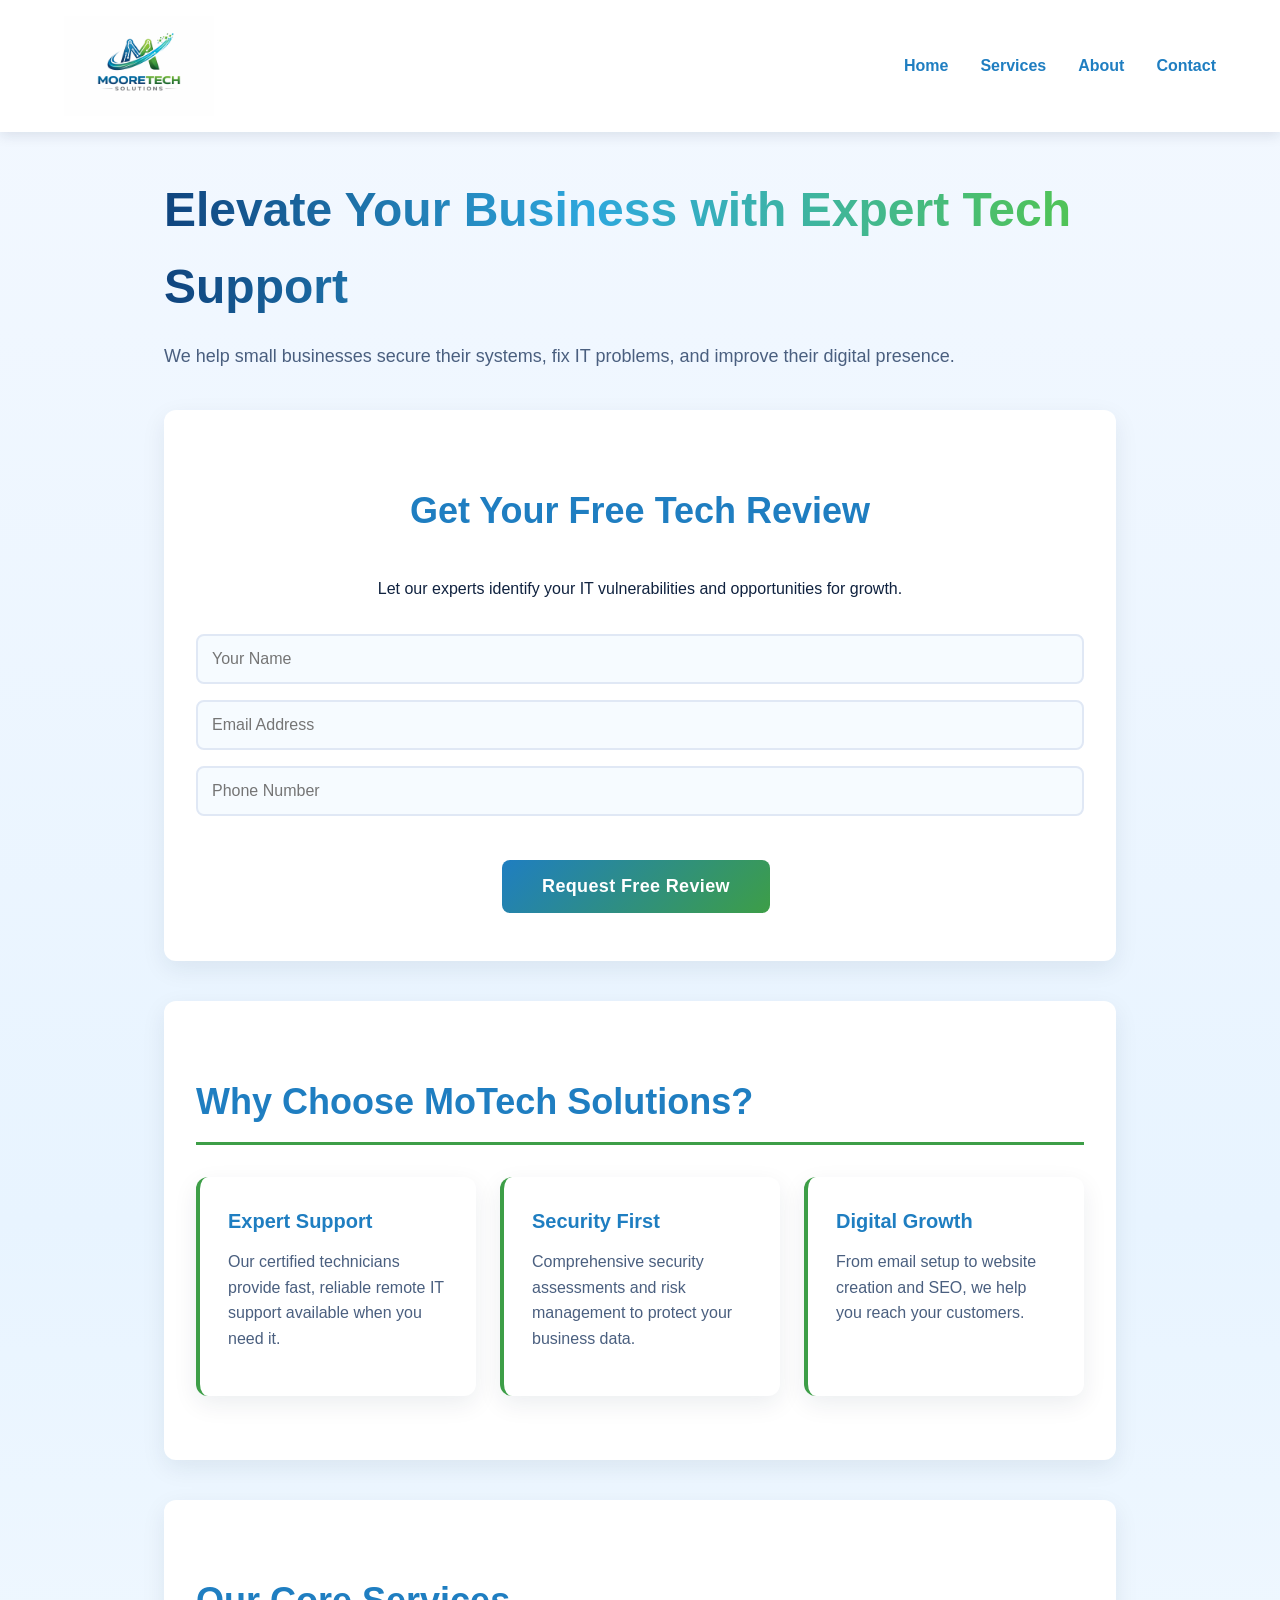
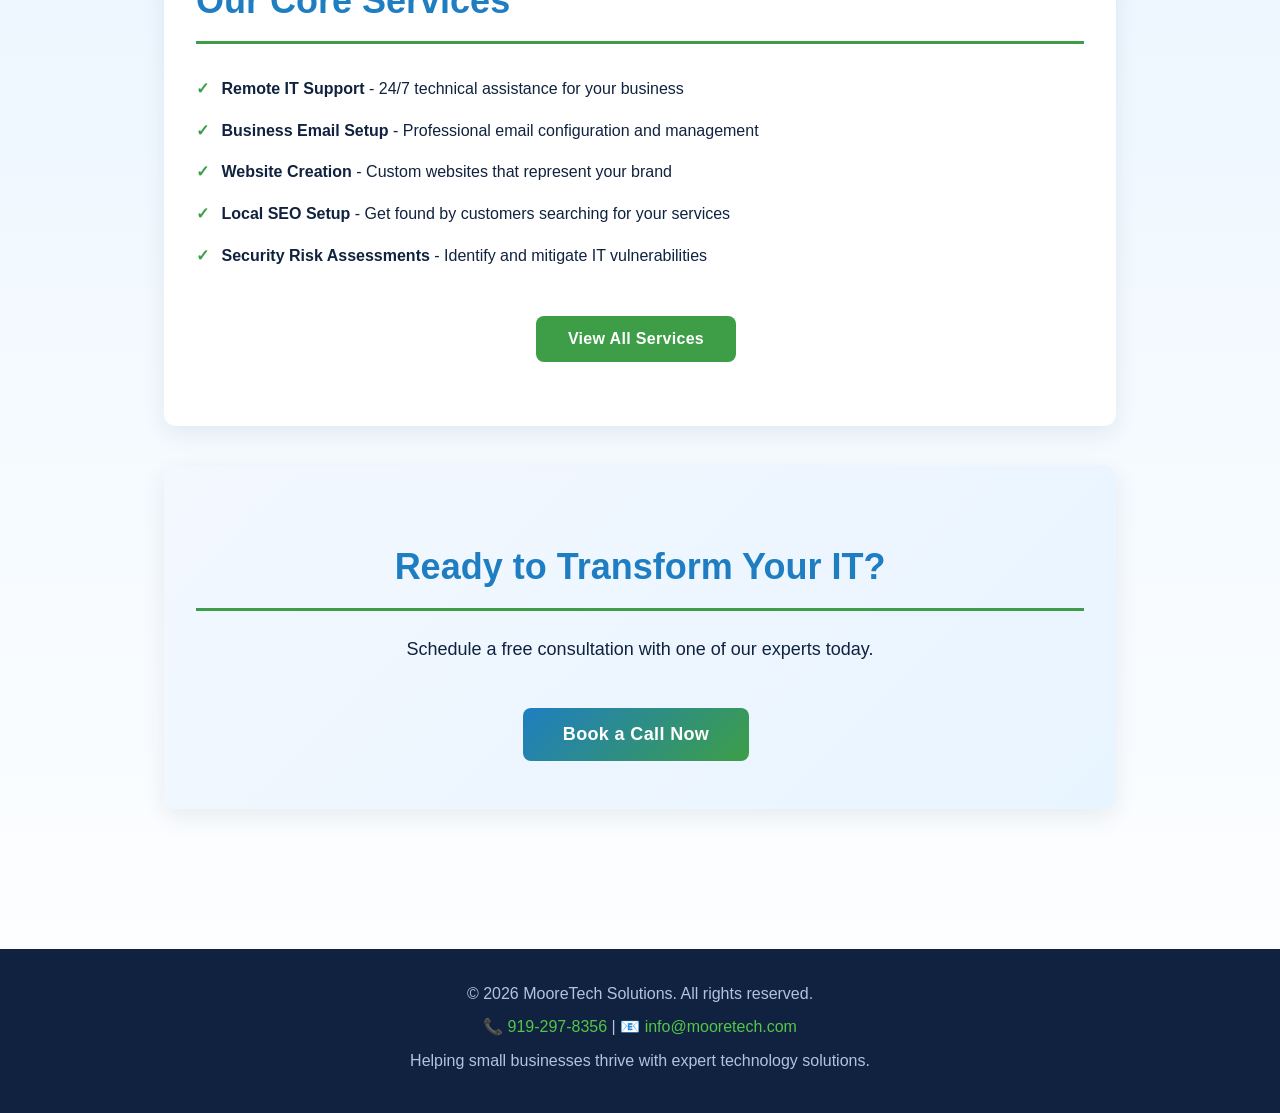
<file: Mooretech/index.html>
<!DOCTYPE html>
<html lang="en">
<head>
    <meta charset="UTF-8">
    <meta name="viewport" content="width=device-width, initial-scale=1.0">
    <title>MooreTech Solutions - IT Support & Tech Services</title>
    <link rel="stylesheet" href="css/style.css">
</head>
<body>
    <header>
        <div class="header-content">
            <img src="images/file_000000002c64722f84cebe42f6038b32.png" alt="MooreTech Solutions Logo" style="height: 100px; margin-right: 16px;">
            <nav>
                <a href="index.html">Home</a>
                <a href="services.html">Services</a>
                <a href="about.html">About</a>
                <a href="contact.html">Contact</a>
            </nav>
        </div>
    </header>

    <div class="container">
        <h1>Elevate Your Business with Expert Tech Support</h1>
        <p style="font-size: 18px; color: #4a5f7f; margin-bottom: 32px;">We help small businesses secure their systems, fix IT problems, and improve their digital presence.</p>

        <div class="section" style="text-align: center;">
            <h2 style="text-align: center; border: none;">Get Your Free Tech Review</h2>
            <p style="margin-bottom: 24px;">Let our experts identify your IT vulnerabilities and opportunities for growth.</p>
            
            <form action="https://formspree.io/f/yourformid" method="POST">
                <div class="form-group" style="text-align: center;">
                    <input type="text" name="name" placeholder="Your Name" required>
                    <input type="email" name="email" placeholder="Email Address" required>
                    <input type="tel" name="phone" placeholder="Phone Number">
                </div>
                <button type="submit" class="cta-button">Request Free Review</button>
            </form>
        </div>

        <div class="section">
            <h2>Why Choose MoTech Solutions?</h2>
            <div class="service-grid">
                <div class="service-card">
                    <h4>Expert Support</h4>
                    <p>Our certified technicians provide fast, reliable remote IT support available when you need it.</p>
                </div>
                <div class="service-card">
                    <h4>Security First</h4>
                    <p>Comprehensive security assessments and risk management to protect your business data.</p>
                </div>
                <div class="service-card">
                    <h4>Digital Growth</h4>
                    <p>From email setup to website creation and SEO, we help you reach your customers.</p>
                </div>
            </div>
        </div>

        <div class="section">
            <h2>Our Core Services</h2>
            <ul class="feature-list">
                <li><strong>Remote IT Support</strong> - 24/7 technical assistance for your business</li>
                <li><strong>Business Email Setup</strong> - Professional email configuration and management</li>
                <li><strong>Website Creation</strong> - Custom websites that represent your brand</li>
                <li><strong>Local SEO Setup</strong> - Get found by customers searching for your services</li>
                <li><strong>Security Risk Assessments</strong> - Identify and mitigate IT vulnerabilities</li>
            </ul>
            <p style="margin-top: 24px; text-align: center;">
                <a href="services.html"><button>View All Services</button></a>
            </p>
        </div>

        <div class="section" style="text-align: center; background: linear-gradient(135deg, #f3f8ff 0%, #e8f4ff 100%);">
            <h2 style="text-align: center;">Ready to Transform Your IT?</h2>
            <p style="font-size: 18px; margin-bottom: 24px;">Schedule a free consultation with one of our experts today.</p>
            <a href="contact.html"><button class="cta-button">Book a Call Now</button></a>
        </div>
    </div>

    <footer>
        <p>&copy; 2026 MooreTech Solutions. All rights reserved.</p>
        <p>📞 <a href="tel:+19192978356">919-297-8356</a> | 📧 <a href="mailto:info@mooretech.com">info@mooretech.com</a></p>
        <p>Helping small businesses thrive with expert technology solutions.</p>
    </footer>
</body>
</html>
</file>
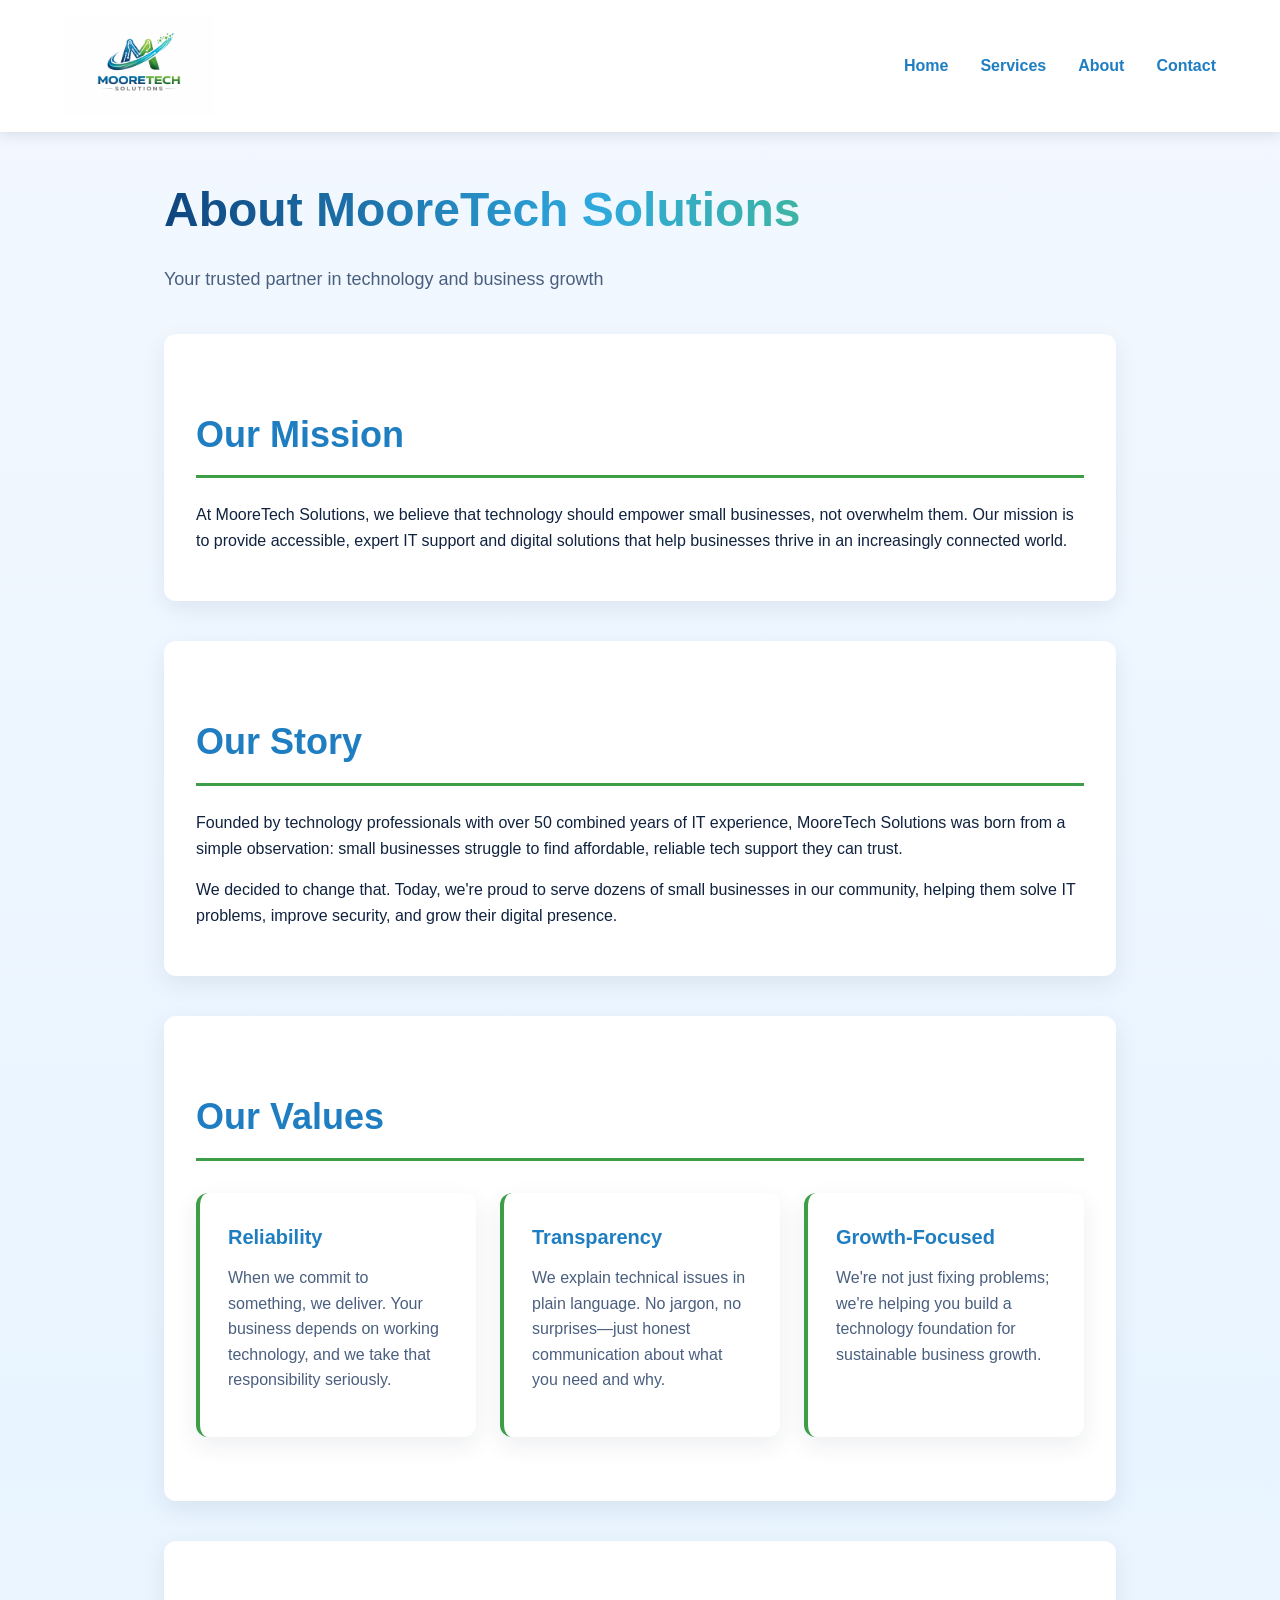
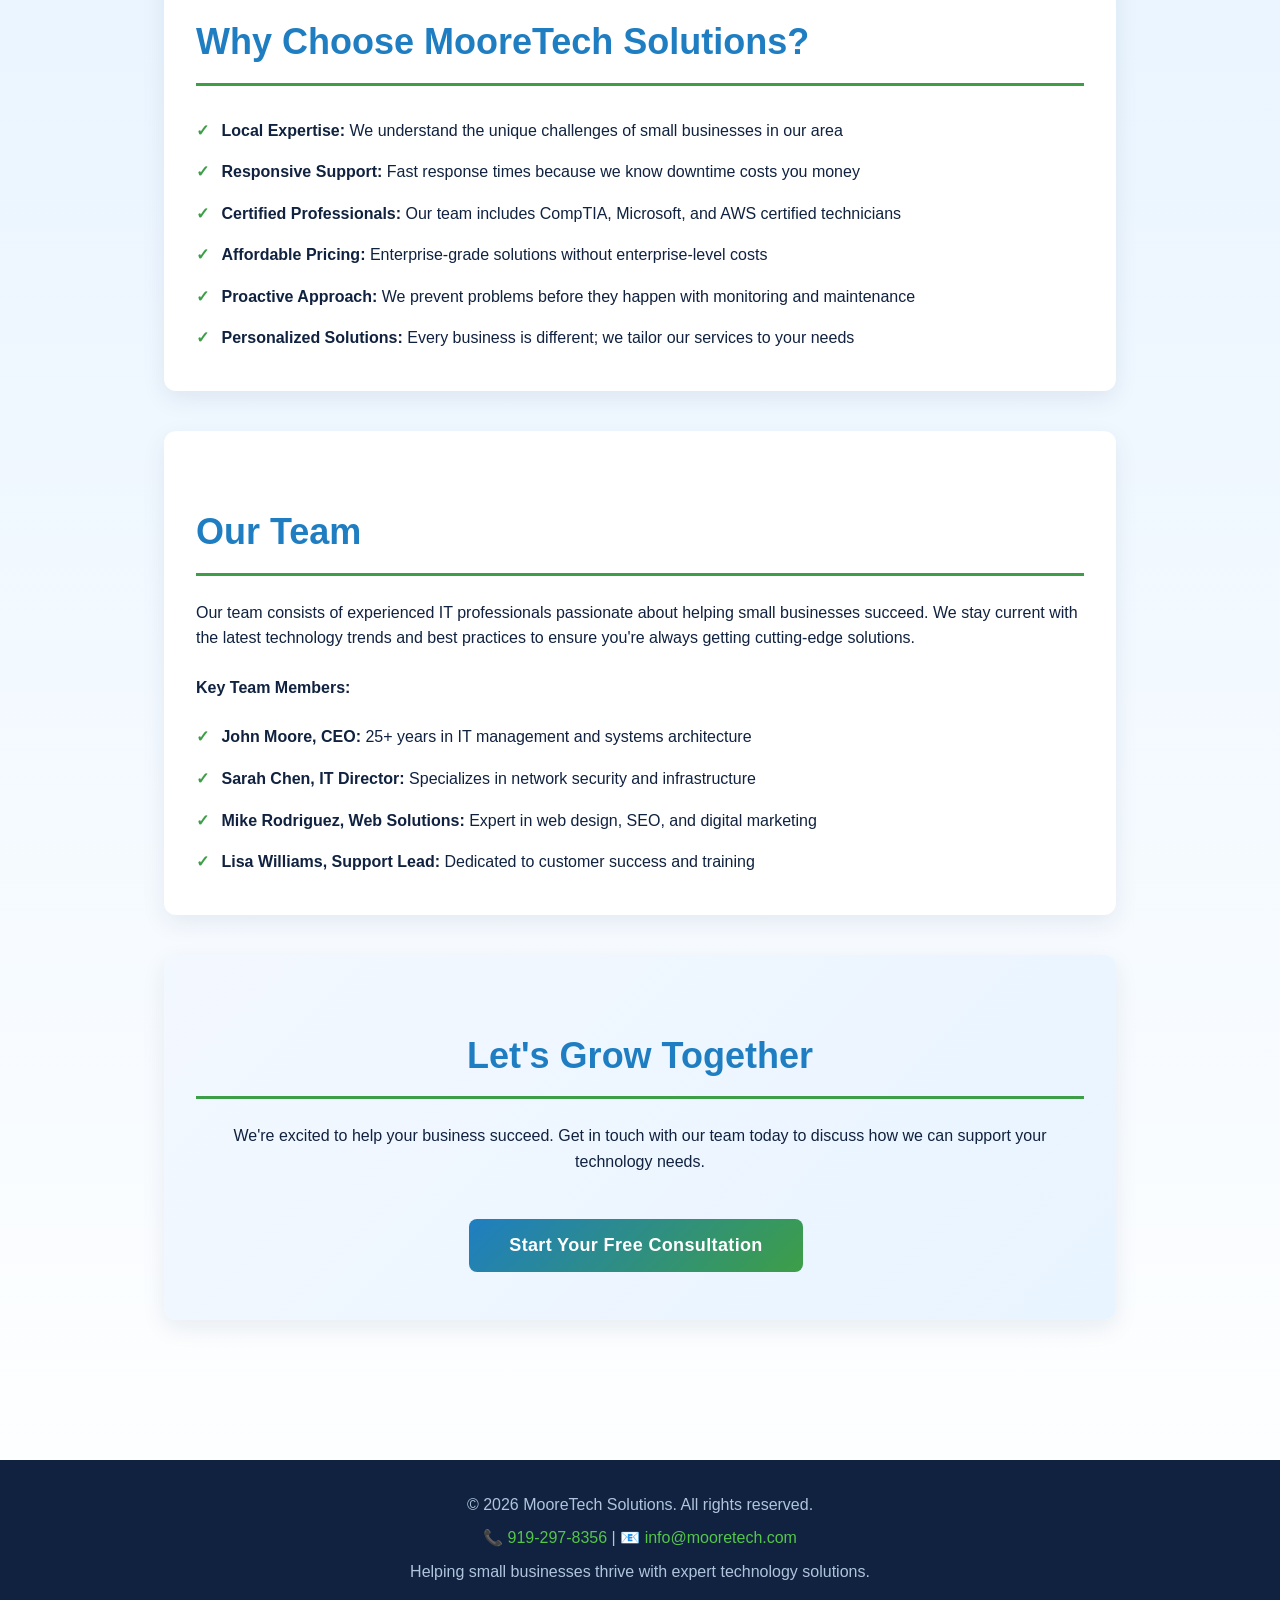
<file: Mooretech/about.html>
<!DOCTYPE html>
<html lang="en">
<head>
    <meta charset="UTF-8">
    <meta name="viewport" content="width=device-width, initial-scale=1.0">
    <title>About - MooreTech Solutions</title>
    <link rel="stylesheet" href="css/style.css">
</head>
<body>
    <header>
        <div class="header-content">
            <img src="images/file_000000002c64722f84cebe42f6038b32.png" alt="MooreTech Solutions Logo" style="height: 100px; margin-right: 16px;">
            <nav>
                <a href="index.html">Home</a>
                <a href="services.html">Services</a>
                <a href="about.html">About</a>
                <a href="contact.html">Contact</a>
            </nav>
        </div>
    </header>

    <div class="container">
        <h1>About MooreTech Solutions</h1>
        <p style="font-size: 18px; color: #4a5f7f; margin-bottom: 32px;">Your trusted partner in technology and business growth</p>

        <div class="section">
            <h2>Our Mission</h2>
            <p>At MooreTech Solutions, we believe that technology should empower small businesses, not overwhelm them. Our mission is to provide accessible, expert IT support and digital solutions that help businesses thrive in an increasingly connected world.</p>
        </div>

        <div class="section">
            <h2>Our Story</h2>
            <p>Founded by technology professionals with over 50 combined years of IT experience, MooreTech Solutions was born from a simple observation: small businesses struggle to find affordable, reliable tech support they can trust.</p>
            <p>We decided to change that. Today, we're proud to serve dozens of small businesses in our community, helping them solve IT problems, improve security, and grow their digital presence.</p>
        </div>

        <div class="section">
            <h2>Our Values</h2>
            <div class="service-grid">
                <div class="service-card">
                    <h4>Reliability</h4>
                    <p>When we commit to something, we deliver. Your business depends on working technology, and we take that responsibility seriously.</p>
                </div>
                <div class="service-card">
                    <h4>Transparency</h4>
                    <p>We explain technical issues in plain language. No jargon, no surprises—just honest communication about what you need and why.</p>
                </div>
                <div class="service-card">
                    <h4>Growth-Focused</h4>
                    <p>We're not just fixing problems; we're helping you build a technology foundation for sustainable business growth.</p>
                </div>
            </div>
        </div>

        <div class="section">
            <h2>Why Choose MooreTech Solutions?</h2>
            <ul class="feature-list">
                <li><strong>Local Expertise:</strong> We understand the unique challenges of small businesses in our area</li>
                <li><strong>Responsive Support:</strong> Fast response times because we know downtime costs you money</li>
                <li><strong>Certified Professionals:</strong> Our team includes CompTIA, Microsoft, and AWS certified technicians</li>
                <li><strong>Affordable Pricing:</strong> Enterprise-grade solutions without enterprise-level costs</li>
                <li><strong>Proactive Approach:</strong> We prevent problems before they happen with monitoring and maintenance</li>
                <li><strong>Personalized Solutions:</strong> Every business is different; we tailor our services to your needs</li>
            </ul>
        </div>

        <div class="section">
            <h2>Our Team</h2>
            <p>Our team consists of experienced IT professionals passionate about helping small businesses succeed. We stay current with the latest technology trends and best practices to ensure you're always getting cutting-edge solutions.</p>
            <p style="margin-top: 24px;"><strong>Key Team Members:</strong></p>
            <ul class="feature-list">
                <li><strong>John Moore, CEO:</strong> 25+ years in IT management and systems architecture</li>
                <li><strong>Sarah Chen, IT Director:</strong> Specializes in network security and infrastructure</li>
                <li><strong>Mike Rodriguez, Web Solutions:</strong> Expert in web design, SEO, and digital marketing</li>
                <li><strong>Lisa Williams, Support Lead:</strong> Dedicated to customer success and training</li>
            </ul>
        </div>

        <div class="section" style="background: linear-gradient(135deg, #f3f8ff 0%, #e8f4ff 100%); text-align: center;">
            <h2 style="text-align: center;">Let's Grow Together</h2>
            <p style="margin-bottom: 24px;">We're excited to help your business succeed. Get in touch with our team today to discuss how we can support your technology needs.</p>
            <a href="contact.html"><button class="cta-button">Start Your Free Consultation</button></a>
        </div>
    </div>

    <footer>
        <p>&copy; 2026 MooreTech Solutions. All rights reserved.</p>
        <p>📞 <a href="tel:+19192978356">919-297-8356</a> | 📧 <a href="mailto:info@mooretech.com">info@mooretech.com</a></p>
        <p>Helping small businesses thrive with expert technology solutions.</p>
    </footer>
</body>
</html>
</file>
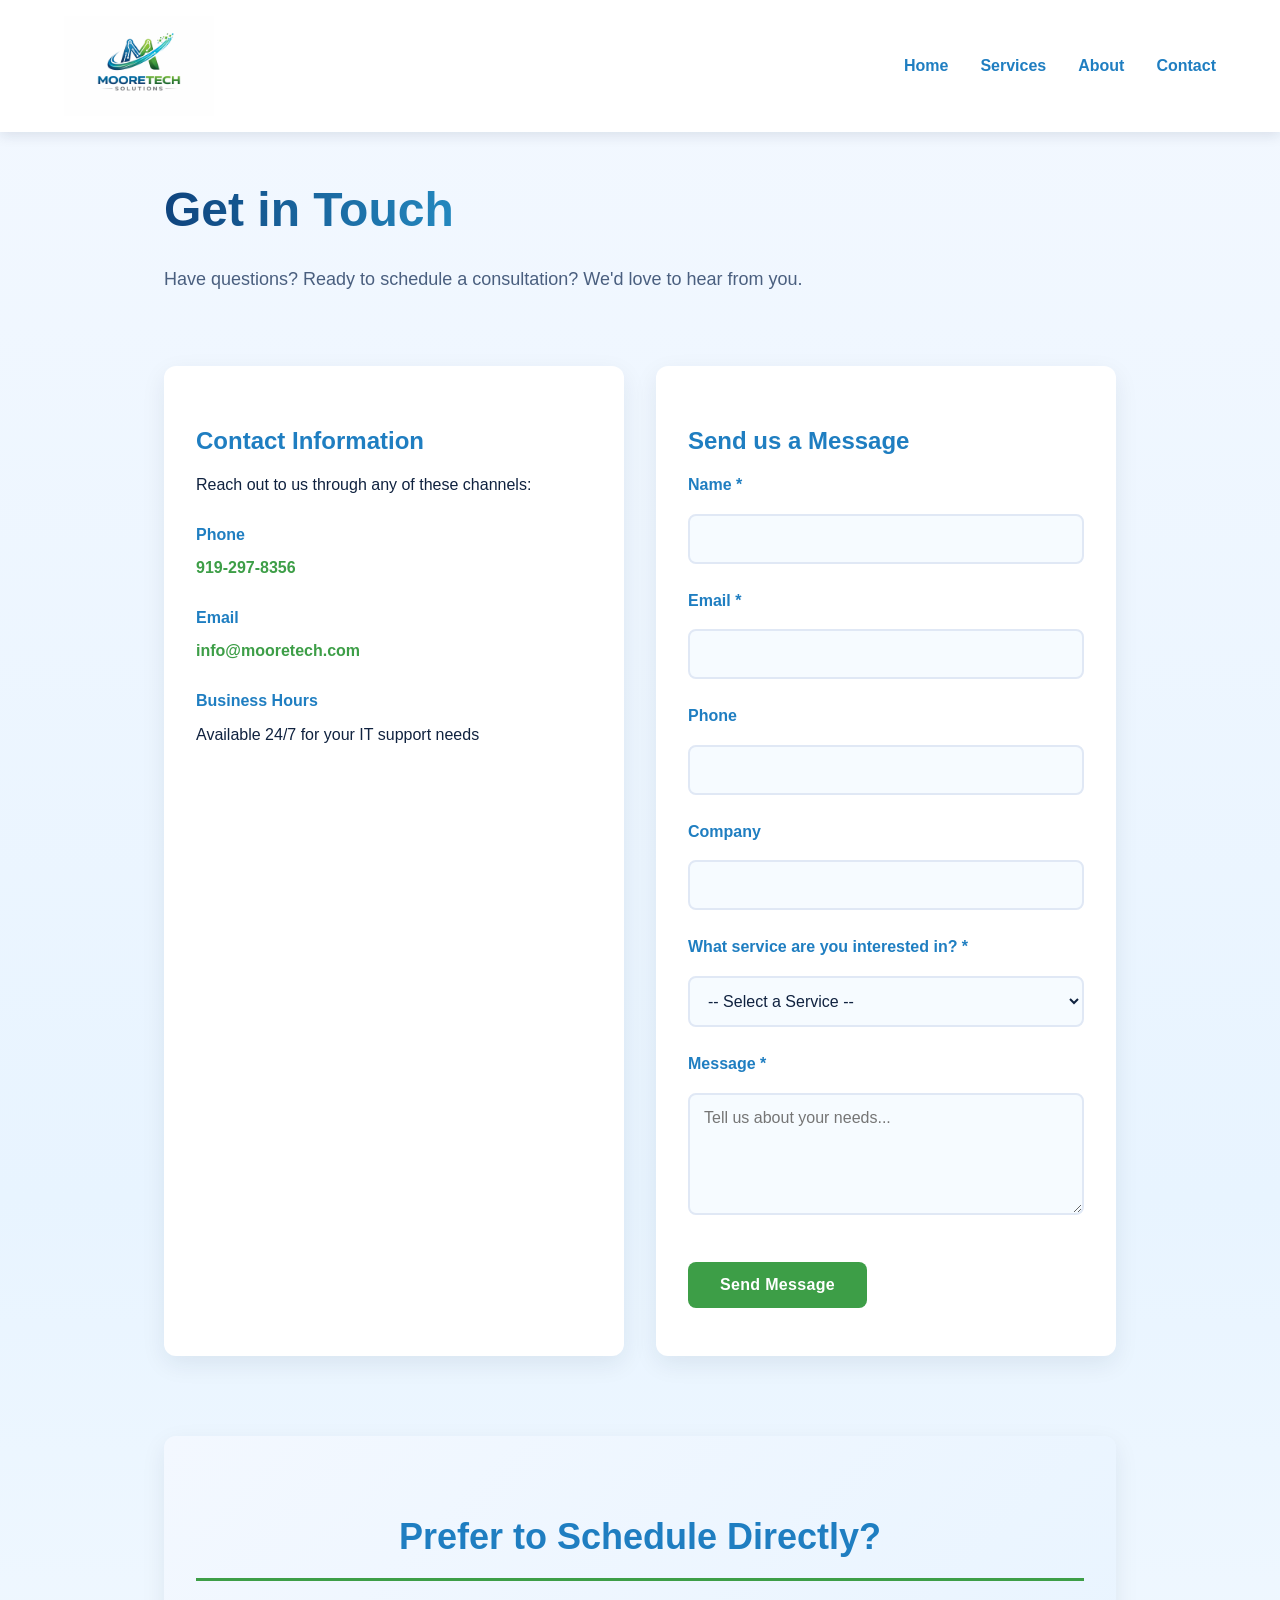
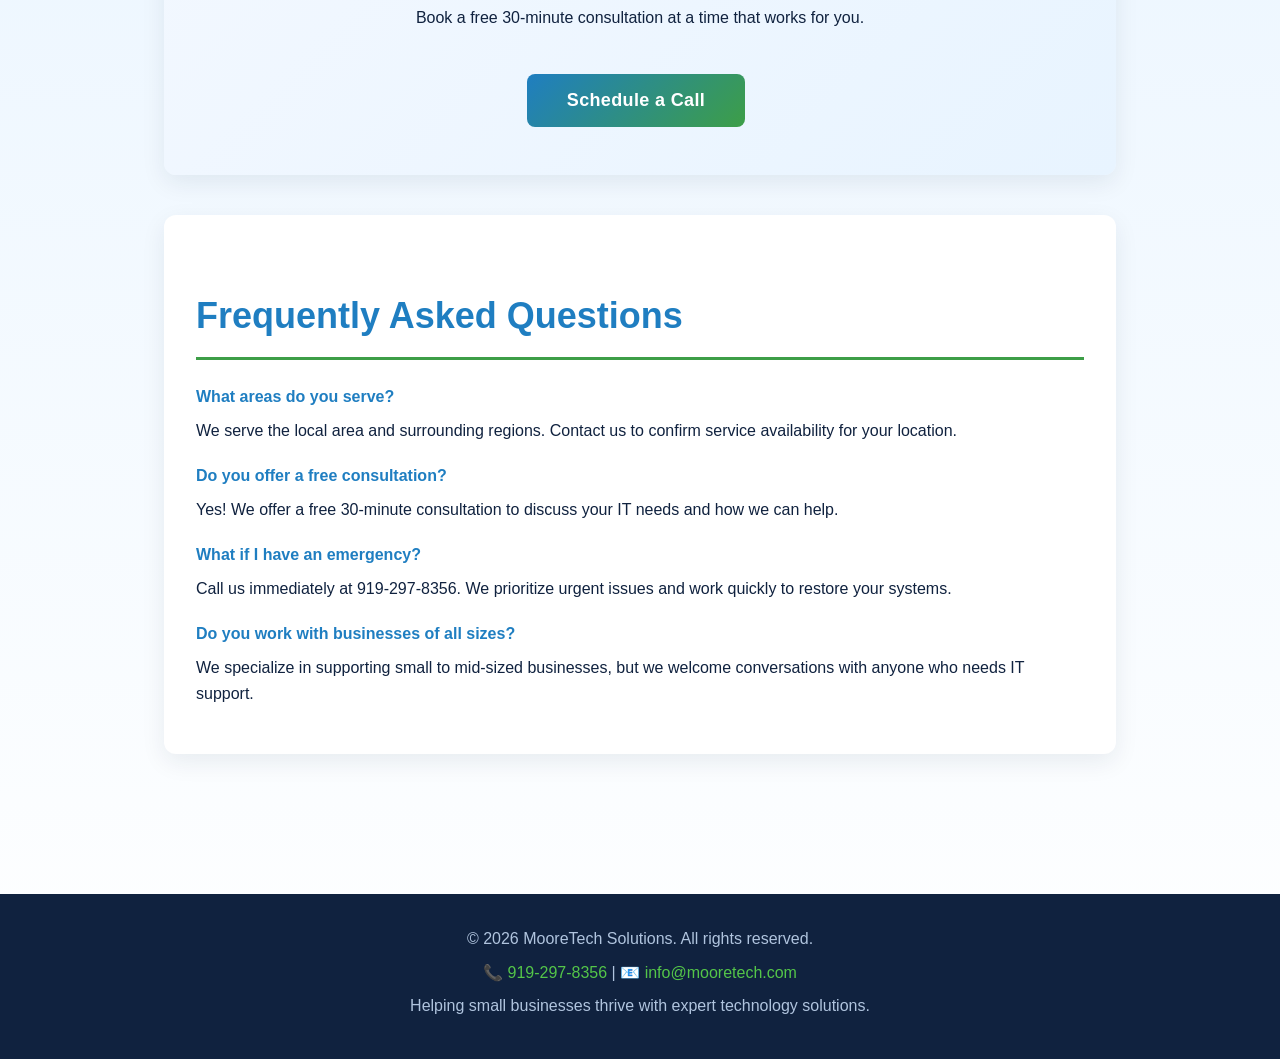
<file: Mooretech/contact.html>
<!DOCTYPE html>
<html lang="en">
<head>
    <meta charset="UTF-8">
    <meta name="viewport" content="width=device-width, initial-scale=1.0">
    <title>Contact - MooreTech Solutions</title>
    <link rel="stylesheet" href="css/style.css">
</head>
<body>
    <header>
        <div class="header-content">
            <img src="images/file_000000002c64722f84cebe42f6038b32.png" alt="MooreTech Solutions Logo" style="height: 100px; margin-right: 16px;">
            <nav>
                <a href="index.html">Home</a>
                <a href="services.html">Services</a>
                <a href="about.html">About</a>
                <a href="contact.html">Contact</a>
            </nav>
        </div>
    </header>

    <div class="container">
        <h1>Get in Touch</h1>
        <p style="font-size: 18px; color: #4a5f7f; margin-bottom: 32px;">Have questions? Ready to schedule a consultation? We'd love to hear from you.</p>

        <div style="display: grid; grid-template-columns: 1fr 1fr; gap: 32px; margin-bottom: 40px;">
            <div class="section">
                <h3>Contact Information</h3>
                <p style="margin-bottom: 24px;">Reach out to us through any of these channels:</p>
                
                <div style="margin-bottom: 24px;">
                    <h4 style="color: #1f7ec1; margin-bottom: 8px;">Phone</h4>
                    <p><a href="tel:+19192978356" style="color: #3d9e47; text-decoration: none; font-weight: 600;">919-297-8356</a></p>
                </div>

                <div style="margin-bottom: 24px;">
                    <h4 style="color: #1f7ec1; margin-bottom: 8px;">Email</h4>
                    <p><a href="mailto:info@mooretech.com" style="color: #3d9e47; text-decoration: none; font-weight: 600;">info@mooretech.com</a></p>
                </div>

                <div style="margin-bottom: 24px;">
                    <h4 style="color: #1f7ec1; margin-bottom: 8px;">Business Hours</h4>
                    <p>Available 24/7 for your IT support needs</p>
                </div>
            </div>

            <div class="section">
                <h3>Send us a Message</h3>
                <form action="https://formspree.io/f/yourformid" method="POST">
                    <div class="form-group">
                        <label for="name">Name *</label>
                        <input type="text" id="name" name="name" required>
                    </div>

                    <div class="form-group">
                        <label for="email">Email *</label>
                        <input type="email" id="email" name="email" required>
                    </div>

                    <div class="form-group">
                        <label for="phone">Phone</label>
                        <input type="tel" id="phone" name="phone">
                    </div>

                    <div class="form-group">
                        <label for="company">Company</label>
                        <input type="text" id="company" name="company">
                    </div>

                    <div class="form-group">
                        <label for="service">What service are you interested in? *</label>
                        <select id="service" name="service" required>
                            <option value="">-- Select a Service --</option>
                            <option value="it-support">Remote IT Support</option>
                            <option value="email">Business Email Setup</option>
                            <option value="website">Website Creation</option>
                            <option value="seo">Local SEO Setup</option>
                            <option value="security">Security Assessment</option>
                            <option value="other">Other / Consulting</option>
                        </select>
                    </div>

                    <div class="form-group">
                        <label for="message">Message *</label>
                        <textarea id="message" name="message" rows="5" placeholder="Tell us about your needs..." required></textarea>
                    </div>

                    <button type="submit">Send Message</button>
                </form>
            </div>
        </div>

        <div class="section" style="background: linear-gradient(135deg, #f3f8ff 0%, #e8f4ff 100%); text-align: center;">
            <h2 style="text-align: center;">Prefer to Schedule Directly?</h2>
            <p style="margin-bottom: 24px;">Book a free 30-minute consultation at a time that works for you.</p>
            <a href="https://calendly.com/YOURCALENDAR" target="_blank"><button class="cta-button">Schedule a Call</button></a>
        </div>

        <div class="section">
            <h2>Frequently Asked Questions</h2>
            
            <h4 style="color: #1f7ec1; margin-top: 20px; margin-bottom: 8px;">What areas do you serve?</h4>
            <p>We serve the local area and surrounding regions. Contact us to confirm service availability for your location.</p>

            <h4 style="color: #1f7ec1; margin-top: 20px; margin-bottom: 8px;">Do you offer a free consultation?</h4>
            <p>Yes! We offer a free 30-minute consultation to discuss your IT needs and how we can help.</p>

            <h4 style="color: #1f7ec1; margin-top: 20px; margin-bottom: 8px;">What if I have an emergency?</h4>
            <p>Call us immediately at 919-297-8356. We prioritize urgent issues and work quickly to restore your systems.</p>

            <h4 style="color: #1f7ec1; margin-top: 20px; margin-bottom: 8px;">Do you work with businesses of all sizes?</h4>
            <p>We specialize in supporting small to mid-sized businesses, but we welcome conversations with anyone who needs IT support.</p>
        </div>
    </div>

    <footer>
        <p>&copy; 2026 MooreTech Solutions. All rights reserved.</p>
        <p>📞 <a href="tel:+19192978356">919-297-8356</a> | 📧 <a href="mailto:info@mooretech.com">info@mooretech.com</a></p>
        <p>Helping small businesses thrive with expert technology solutions.</p>
    </footer>
</body>
</html>
</file>
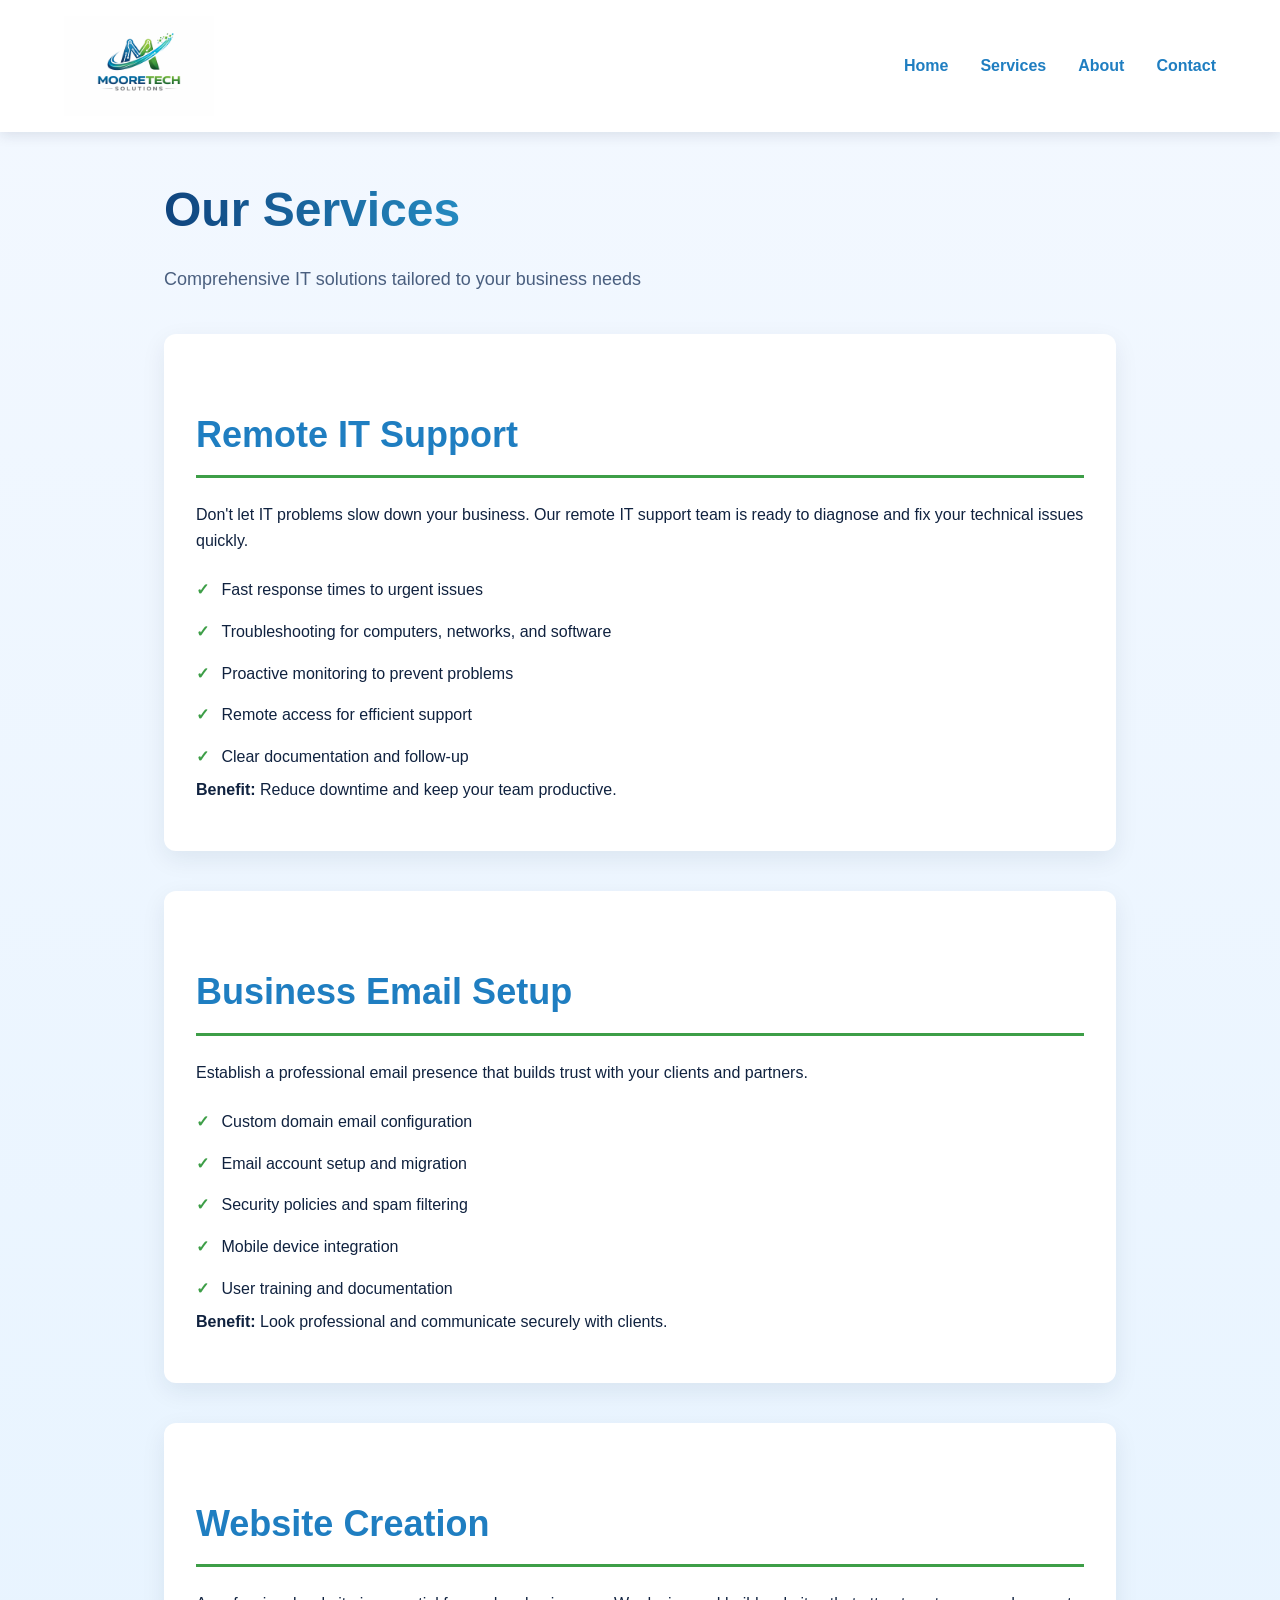
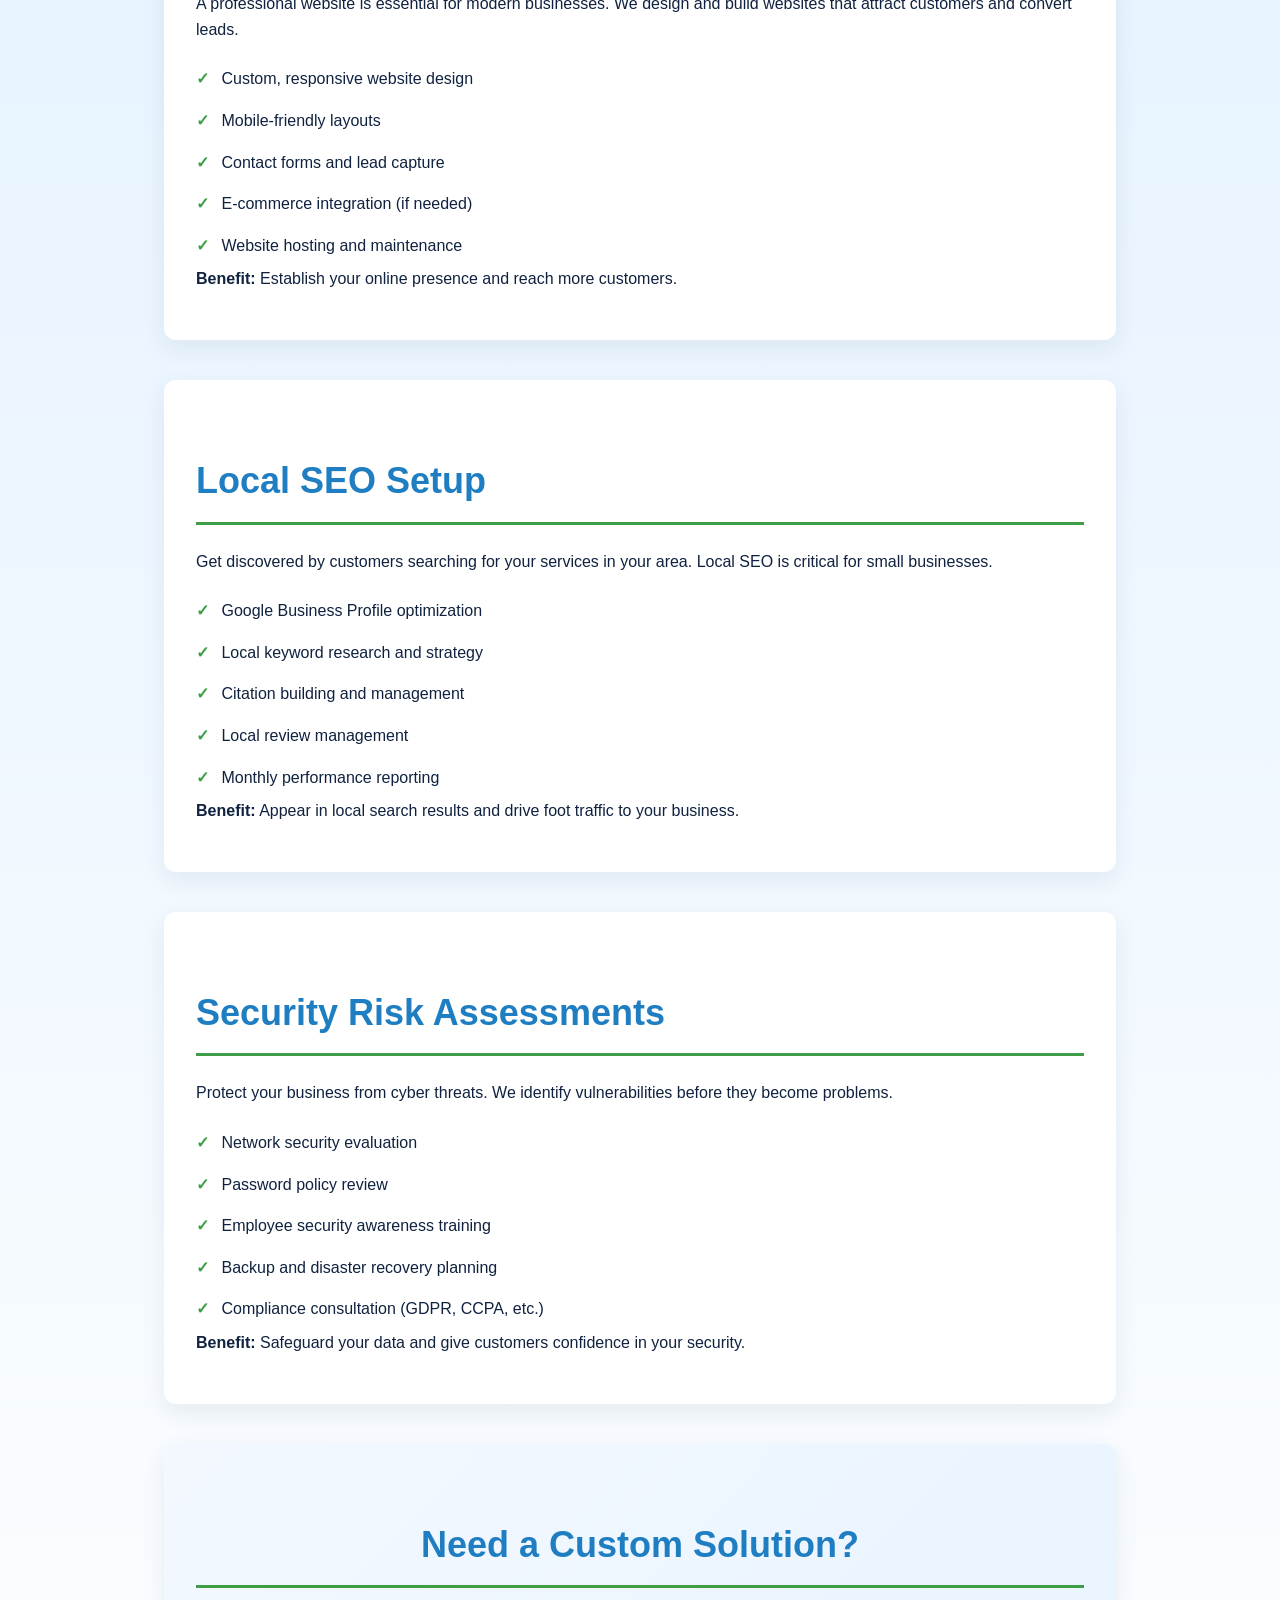
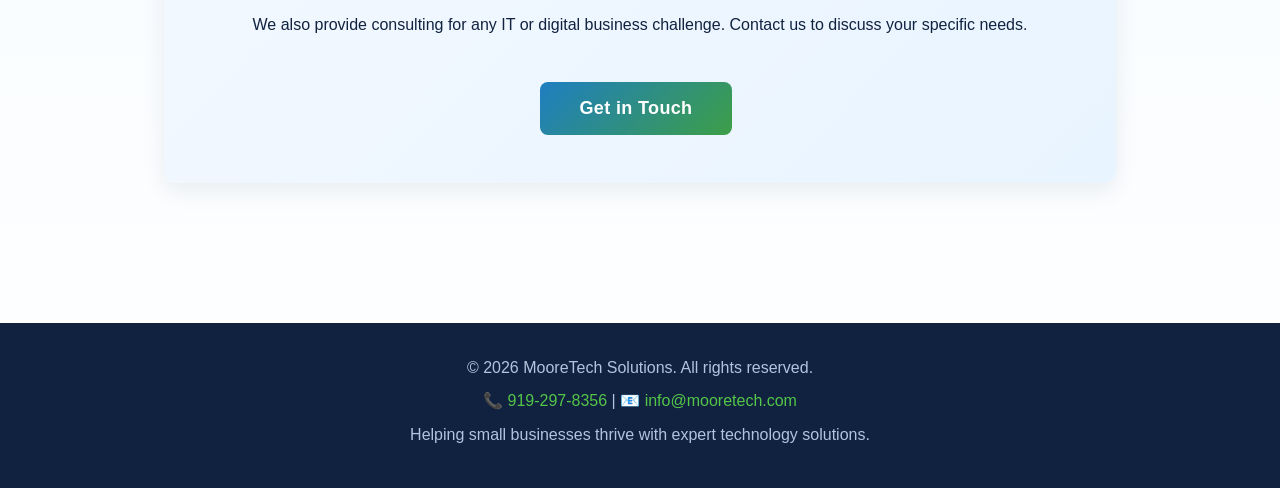
<file: Mooretech/services.html>
<!DOCTYPE html>
<html lang="en">
<head>
    <meta charset="UTF-8">
    <meta name="viewport" content="width=device-width, initial-scale=1.0">
    <title>Services - MooreTech Solutions</title>
    <link rel="stylesheet" href="css/style.css">
</head>
<body>
    <header>
        <div class="header-content">
            <img src="images/file_000000002c64722f84cebe42f6038b32.png" alt="MooreTech Solutions Logo" style="height: 100px; margin-right: 16px;">
            <nav>
                <a href="index.html">Home</a>
                <a href="services.html">Services</a>
                <a href="about.html">About</a>
                <a href="contact.html">Contact</a>
            </nav>
        </div>
    </header>

    <div class="container">
        <h1>Our Services</h1>
        <p style="font-size: 18px; color: #4a5f7f;">Comprehensive IT solutions tailored to your business needs</p>

        <div class="section">
            <h2>Remote IT Support</h2>
            <p>Don't let IT problems slow down your business. Our remote IT support team is ready to diagnose and fix your technical issues quickly.</p>
            <ul class="feature-list">
                <li>Fast response times to urgent issues</li>
                <li>Troubleshooting for computers, networks, and software</li>
                <li>Proactive monitoring to prevent problems</li>
                <li>Remote access for efficient support</li>
                <li>Clear documentation and follow-up</li>
            </ul>
            <p><strong>Benefit:</strong> Reduce downtime and keep your team productive.</p>
        </div>

        <div class="section">
            <h2>Business Email Setup</h2>
            <p>Establish a professional email presence that builds trust with your clients and partners.</p>
            <ul class="feature-list">
                <li>Custom domain email configuration</li>
                <li>Email account setup and migration</li>
                <li>Security policies and spam filtering</li>
                <li>Mobile device integration</li>
                <li>User training and documentation</li>
            </ul>
            <p><strong>Benefit:</strong> Look professional and communicate securely with clients.</p>
        </div>

        <div class="section">
            <h2>Website Creation</h2>
            <p>A professional website is essential for modern businesses. We design and build websites that attract customers and convert leads.</p>
            <ul class="feature-list">
                <li>Custom, responsive website design</li>
                <li>Mobile-friendly layouts</li>
                <li>Contact forms and lead capture</li>
                <li>E-commerce integration (if needed)</li>
                <li>Website hosting and maintenance</li>
            </ul>
            <p><strong>Benefit:</strong> Establish your online presence and reach more customers.</p>
        </div>

        <div class="section">
            <h2>Local SEO Setup</h2>
            <p>Get discovered by customers searching for your services in your area. Local SEO is critical for small businesses.</p>
            <ul class="feature-list">
                <li>Google Business Profile optimization</li>
                <li>Local keyword research and strategy</li>
                <li>Citation building and management</li>
                <li>Local review management</li>
                <li>Monthly performance reporting</li>
            </ul>
            <p><strong>Benefit:</strong> Appear in local search results and drive foot traffic to your business.</p>
        </div>

        <div class="section">
            <h2>Security Risk Assessments</h2>
            <p>Protect your business from cyber threats. We identify vulnerabilities before they become problems.</p>
            <ul class="feature-list">
                <li>Network security evaluation</li>
                <li>Password policy review</li>
                <li>Employee security awareness training</li>
                <li>Backup and disaster recovery planning</li>
                <li>Compliance consultation (GDPR, CCPA, etc.)</li>
            </ul>
            <p><strong>Benefit:</strong> Safeguard your data and give customers confidence in your security.</p>
        </div>

        <div class="section" style="background: linear-gradient(135deg, #f3f8ff 0%, #e8f4ff 100%); text-align: center;">
            <h2 style="text-align: center;">Need a Custom Solution?</h2>
            <p style="margin-bottom: 24px;">We also provide consulting for any IT or digital business challenge. Contact us to discuss your specific needs.</p>
            <a href="contact.html"><button class="cta-button">Get in Touch</button></a>
        </div>
    </div>

    <footer>
        <p>&copy; 2026 MooreTech Solutions. All rights reserved.</p>
        <p>📞 <a href="tel:+19192978356">919-297-8356</a> | 📧 <a href="mailto:info@mooretech.com">info@mooretech.com</a></p>
        <p>Helping small businesses thrive with expert technology solutions.</p>
    </footer>
</body>
</html>
</file>
<file: Mooretech/css/style.css>
* {
  margin: 0;
  padding: 0;
  box-sizing: border-box;
}

body {
  font-family: 'Segoe UI', Tahoma, Geneva, Verdana, sans-serif;
  background: linear-gradient(180deg, #f3f8ff 0%, #e8f4ff 45%, #ffffff 100%);
  color: #10223f;
  line-height: 1.6;
}

header {
  background: #ffffff;
  box-shadow: 0 4px 12px rgba(16, 34, 63, 0.1);
  sticky: top;
  top: 0;
  z-index: 100;
}

.header-content {
  max-width: 1200px;
  margin: 0 auto;
  display: flex;
  justify-content: space-between;
  align-items: center;
  padding: 16px 24px;
}

.logo {
  font-size: 24px;
  font-weight: bold;
  background: linear-gradient(90deg, #0f447e 0%, #2ea8dd 45%, #54c649 100%);
  -webkit-background-clip: text;
  -webkit-text-fill-color: transparent;
  background-clip: text;
}

nav {
  display: flex;
  gap: 32px;
}

nav a {
  text-decoration: none;
  color: #1f7ec1;
  font-weight: 600;
  transition: color 0.3s;
}

nav a:hover {
  color: #3d9e47;
}

.container {
  max-width: 1000px;
  margin: 0 auto;
  padding: 40px 24px;
}

h1 {
  background: linear-gradient(90deg, #0f447e 0%, #2ea8dd 45%, #54c649 100%);
  -webkit-background-clip: text;
  -webkit-text-fill-color: transparent;
  background-clip: text;
  font-size: 48px;
  margin-bottom: 16px;
}

h2 {
  color: #1f7ec1;
  font-size: 36px;
  margin: 40px 0 24px 0;
  border-bottom: 3px solid #3d9e47;
  padding-bottom: 12px;
}

h3 {
  color: #1f7ec1;
  font-size: 24px;
  margin-top: 24px;
  margin-bottom: 12px;
}

p {
  margin-bottom: 16px;
  font-size: 16px;
  color: #10223f;
}

.section {
  margin: 40px 0;
  background: #ffffff;
  padding: 32px;
  border-radius: 12px;
  box-shadow: 0 8px 24px rgba(16, 34, 63, 0.08);
}

.form-group {
  margin-bottom: 16px;
  text-align: left;
}

label {
  display: block;
  margin-bottom: 8px;
  font-weight: 600;
  color: #1f7ec1;
}

input, textarea, select {
  width: 100%;
  padding: 14px;
  margin: 8px 0;
  border: 2px solid #e0e8f5;
  border-radius: 8px;
  font-family: inherit;
  font-size: 16px;
  color: #10223f;
  background: #f6fbff;
  transition: border-color 0.3s;
}

input:focus, textarea:focus, select:focus {
  outline: none;
  border-color: #1f7ec1;
  background: #ffffff;
}

button {
  padding: 14px 32px;
  margin: 16px 8px 16px 0;
  background: #3d9e47;
  color: #ffffff;
  font-weight: bold;
  font-size: 16px;
  letter-spacing: 0.02em;
  cursor: pointer;
  border: none;
  border-radius: 8px;
  transition: all 0.3s;
  display: inline-block;
}

button:hover {
  background: #43b45f;
  transform: translateY(-2px);
  box-shadow: 0 8px 16px rgba(61, 158, 71, 0.3);
}

.service-grid {
  display: grid;
  grid-template-columns: repeat(auto-fit, minmax(280px, 1fr));
  gap: 24px;
  margin: 32px 0;
}

.service-card {
  background: #ffffff;
  padding: 28px;
  border-radius: 12px;
  box-shadow: 0 8px 24px rgba(16, 34, 63, 0.08);
  border-left: 4px solid #3d9e47;
  transition: transform 0.3s, box-shadow 0.3s;
}

.service-card:hover {
  transform: translateY(-4px);
  box-shadow: 0 12px 32px rgba(16, 34, 63, 0.15);
}

.service-card h4 {
  color: #1f7ec1;
  margin-bottom: 12px;
  font-size: 20px;
}

.service-card p {
  color: #4a5f7f;
  margin-bottom: 16px;
}

.feature-list {
  list-style: none;
  padding: 0;
}

.feature-list li {
  padding: 8px 0;
  color: #10223f;
}

.feature-list li:before {
  content: "✓ ";
  color: #3d9e47;
  font-weight: bold;
  margin-right: 8px;
}

footer {
  background: #10223f;
  color: #ffffff;
  text-align: center;
  padding: 32px 24px;
  margin-top: 60px;
}

footer p {
  color: #b0c4de;
  margin-bottom: 8px;
}

footer a {
  color: #54c649;
  text-decoration: none;
}

footer a:hover {
  text-decoration: underline;
}

.cta-button {
  background: linear-gradient(135deg, #1f7ec1 0%, #3d9e47 100%);
  padding: 16px 40px;
  font-size: 18px;
  margin-top: 20px;
}

.cta-button:hover {
  background: linear-gradient(135deg, #1a6ba8 0%, #349237 100%);
}

@media (max-width: 768px) {
  nav {
    gap: 16px;
  }
  
  h1 {
    font-size: 32px;
  }
  
  h2 {
    font-size: 28px;
  }
  
  .service-grid {
    grid-template-columns: 1fr;
  }
}
</file>
